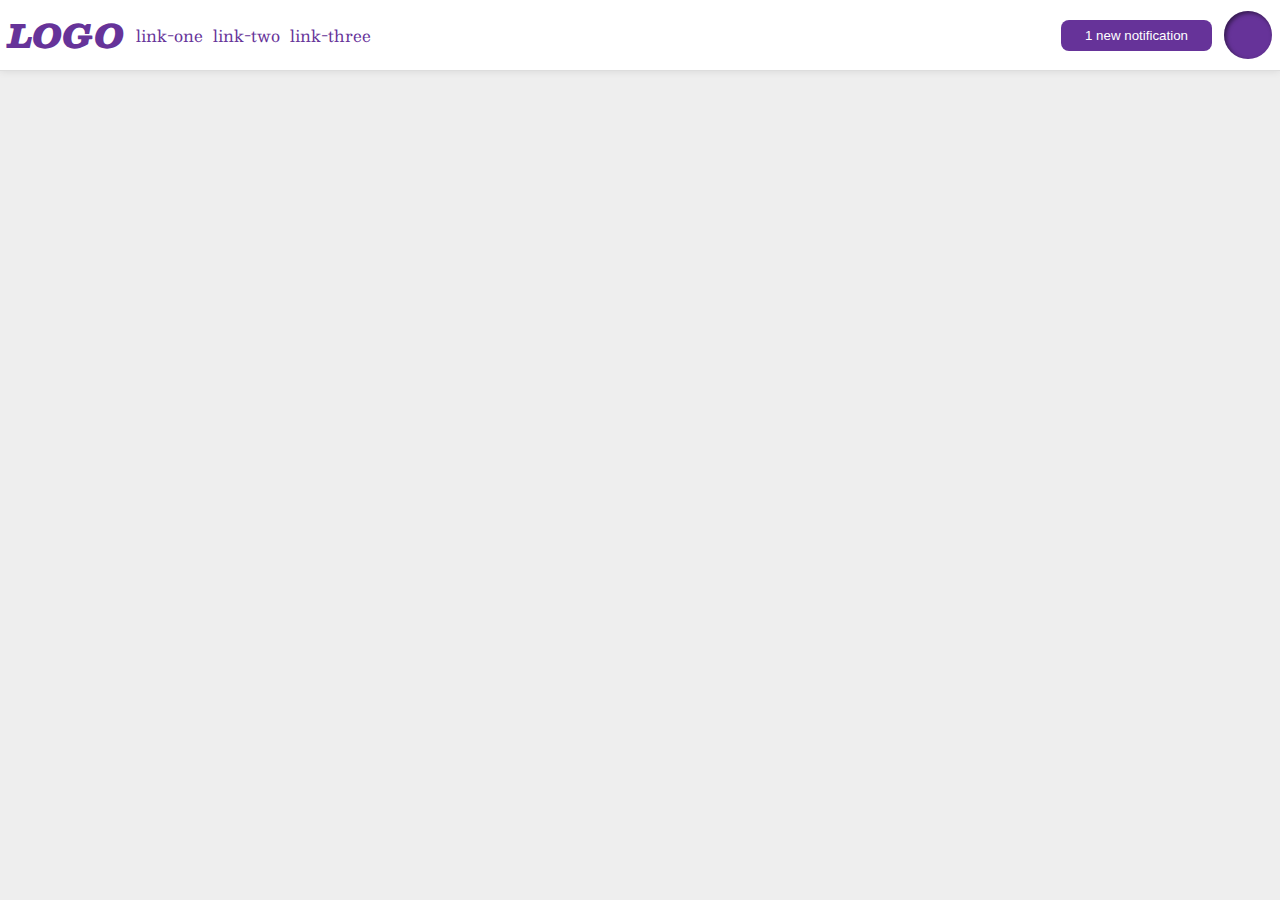
<file: flex/03-flex-header-2/index.html>
<!DOCTYPE html>
<html lang="en">
  <head>
    <meta charset="UTF-8">
    <meta http-equiv="X-UA-Compatible" content="IE=edge">
    <meta name="viewport" content="width=device-width, initial-scale=1.0">
    <title>Flex Header 2</title>
    <link rel="stylesheet" href="style.css">
  </head>
  <body>
    <div class="header">
      <div class="left">
        <div class="logo">
          LOGO
        </div>
        <ul class="links">
          <li><a href="google.com">link-one</a></li>
          <li><a href="google.com">link-two</a></li>
          <li><a href="google.com">link-three</a></li>
        </ul>
      </div>
      <div class="right">
        <button class="notifications">
          1 new notification
        </button>
        <div class="profile-image"></div>
      </div>
    </div>
  </body>
</html>
</file>
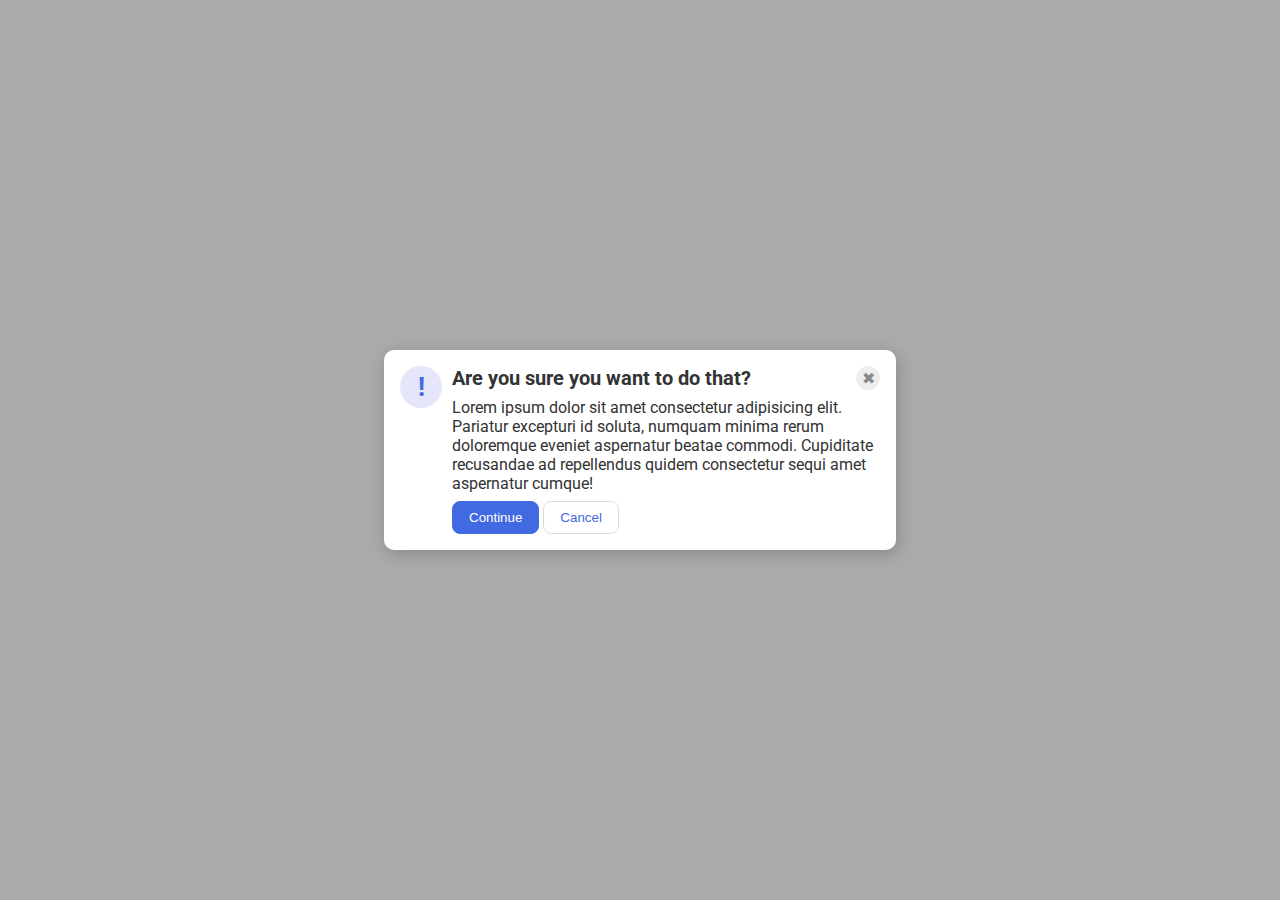
<file: flex/05-flex-modal/index.html>
<!DOCTYPE html>
<html lang="en">
  <head>
    <meta charset="UTF-8">
    <meta http-equiv="X-UA-Compatible" content="IE=edge">
    <meta name="viewport" content="width=device-width, initial-scale=1.0">
    <link rel="stylesheet" href="style.css">
    <title>Modal</title>
  </head>
  <body>
    <div class="modal">
      <div class="top">
        <div class="icon">!</div>
      </div>
      <div class="bottom">
        <div class="header">Are you sure you want to do that?</div>
        <button class="close-button">✖</button>
        <div class="text">Lorem ipsum dolor sit amet consectetur adipisicing elit. Pariatur excepturi id soluta, numquam minima rerum doloremque eveniet aspernatur beatae commodi. Cupiditate recusandae ad repellendus quidem consectetur sequi amet aspernatur cumque!</div>
        <div>
          <button class="continue">Continue</button>
          <button class="cancel">Cancel</button>
        </div>
      </div>
    </div>
  </body>
</html>
</file>
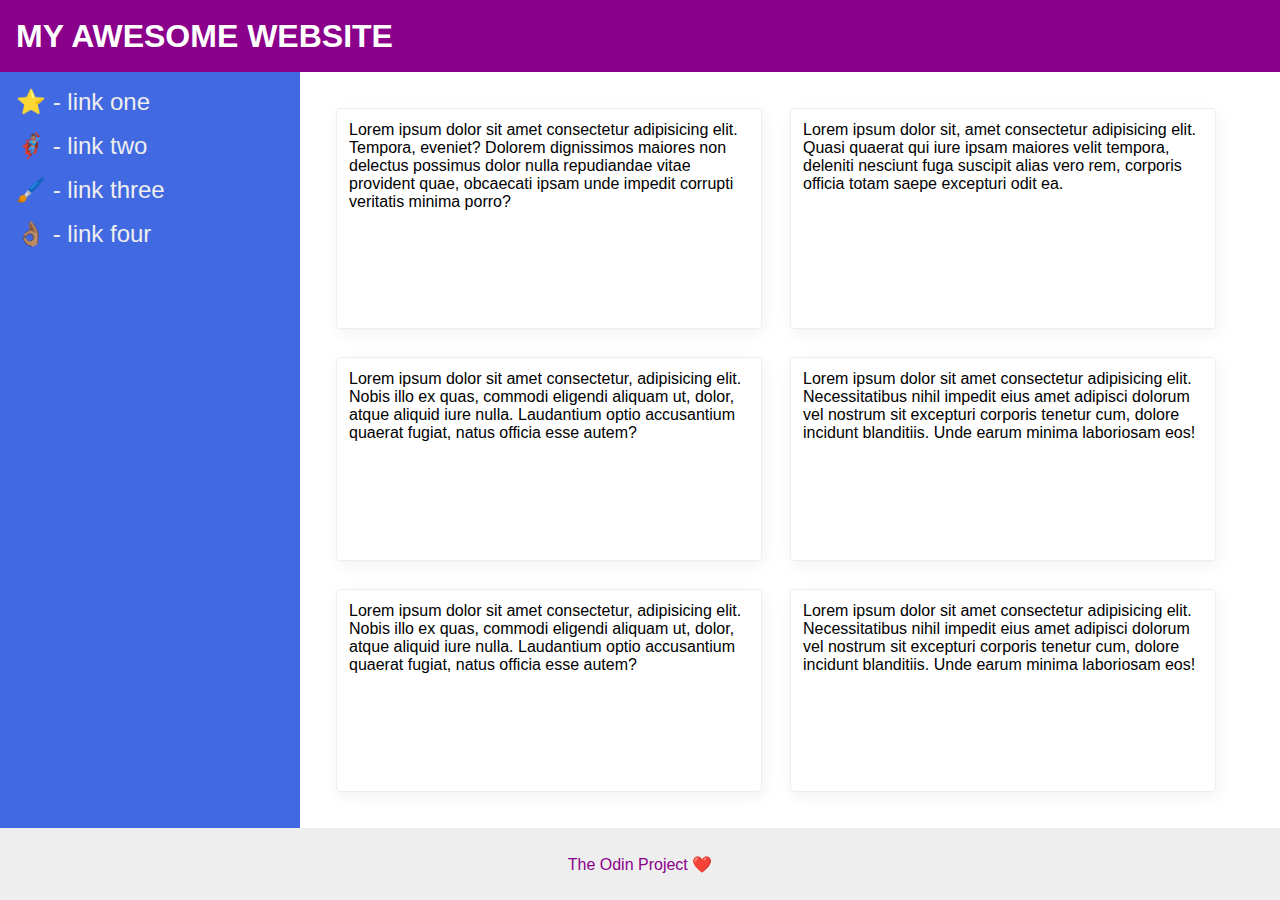
<file: flex/07-flex-layout-2/index.html>
<!DOCTYPE html>
<html lang="en">
  <head>
    <meta charset="UTF-8">
    <meta http-equiv="X-UA-Compatible" content="IE=edge">
    <meta name="viewport" content="width=device-width, initial-scale=1.0">
    <title>The Holy Grail</title>
    <link rel="stylesheet" href="style.css">
  </head>
  <body>
    <div class="header">
      MY AWESOME WEBSITE
    </div>
    
    <div class="content">
      <div class="sidebar">
        <ul>
          <li><a href="#">⭐ - link one</a></li>
          <li><a href="#">🦸🏽‍♂️ - link two</a></li>
          <li><a href="#">🖌️ - link three</a></li>
          <li><a href="#">👌🏽 - link four</a></li>
        </ul>
      </div>

      <div class="cards">
        <div class="card">Lorem ipsum dolor sit amet consectetur adipisicing elit. Tempora, eveniet? Dolorem dignissimos maiores non delectus possimus dolor nulla repudiandae vitae provident quae, obcaecati ipsam unde impedit corrupti veritatis minima porro?</div>
      <div class="card">Lorem ipsum dolor sit, amet consectetur adipisicing elit. Quasi quaerat qui iure ipsam maiores velit tempora, deleniti nesciunt fuga suscipit alias vero rem, corporis officia totam saepe excepturi odit ea.</div>
      <div class="card">Lorem ipsum dolor sit amet consectetur, adipisicing elit. Nobis illo ex quas, commodi eligendi aliquam ut, dolor, atque aliquid iure nulla. Laudantium optio accusantium quaerat fugiat, natus officia esse autem?</div>
      <div class="card">Lorem ipsum dolor sit amet consectetur adipisicing elit. Necessitatibus nihil impedit eius amet adipisci dolorum vel nostrum sit excepturi corporis tenetur cum, dolore incidunt blanditiis. Unde earum minima laboriosam eos!</div>
      <div class="card">Lorem ipsum dolor sit amet consectetur, adipisicing elit. Nobis illo ex quas, commodi eligendi aliquam ut, dolor, atque aliquid iure nulla. Laudantium optio accusantium quaerat fugiat, natus officia esse autem?</div>
      <div class="card">Lorem ipsum dolor sit amet consectetur adipisicing elit. Necessitatibus nihil impedit eius amet adipisci dolorum vel nostrum sit excepturi corporis tenetur cum, dolore incidunt blanditiis. Unde earum minima laboriosam eos!</div>
      </div>
    </div>
    
    <div class="footer">
      The Odin Project ❤️
    </div>
  </body>
</html>
</file>
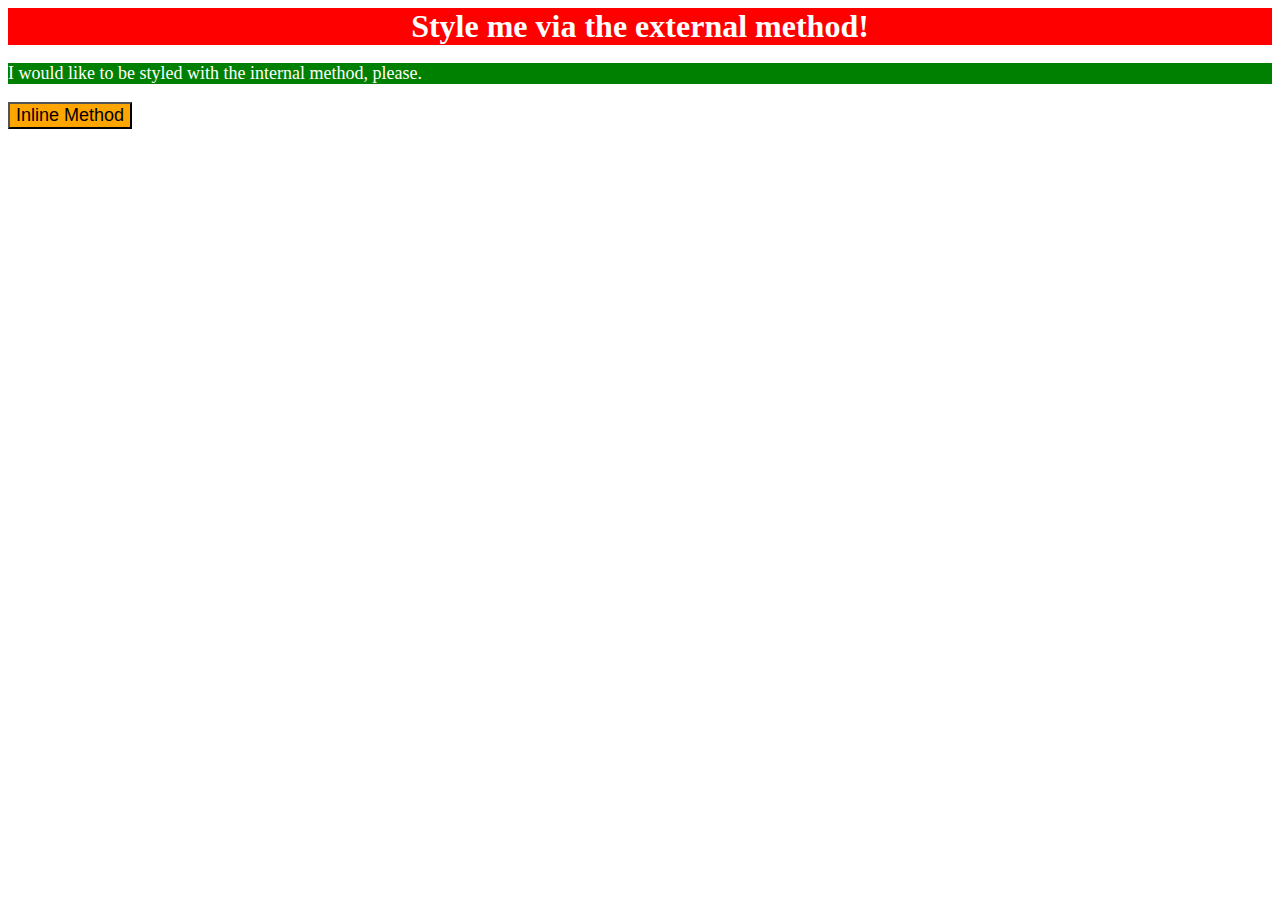
<file: foundations/01-css-methods/index.html>
<!DOCTYPE html>
<html lang="en">
  <head>
    <meta charset="UTF-8">
    <meta http-equiv="X-UA-Compatible" content="IE=edge">
    <meta name="viewport" content="width=device-width, initial-scale=1.0">
    <title>Methods for Adding CSS</title>
    <link rel="stylesheet" href="style.css">
    <style>
      p {
        background-color: green;
        color: white;
        font-size: 18px;
      }
    </style>
  </head>
  <body>
    <div >Style me via the external method!</div>
    <p>I would like to be styled with the internal method, please.</p>
    <button style="background-color: orange; font-size: 18px;">Inline Method</button>
  </body>
</html>
</file>
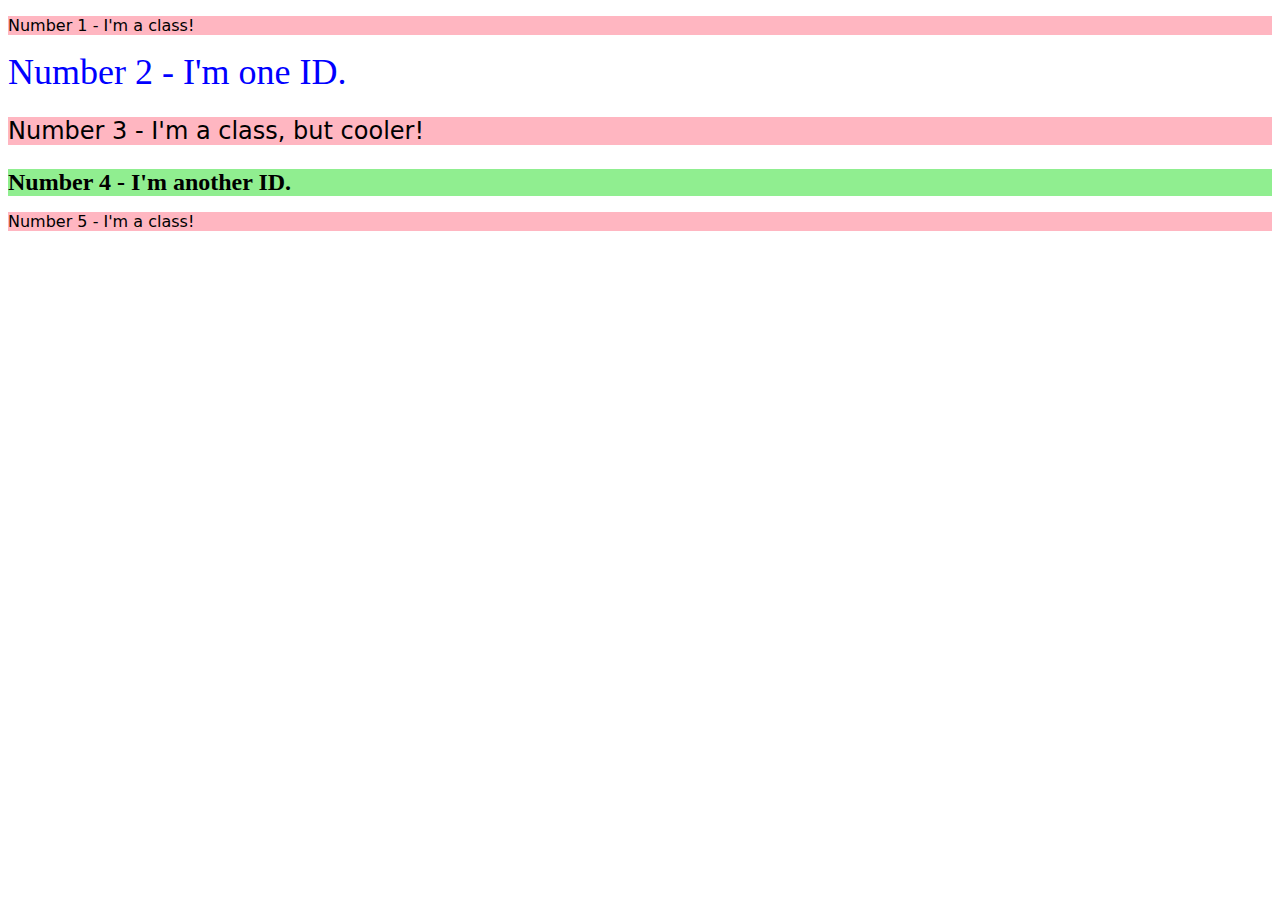
<file: foundations/02-class-id-selectors/index.html>
<!DOCTYPE html>
<html lang="en">
  <head>
    <meta charset="UTF-8">
    <meta http-equiv="X-UA-Compatible" content="IE=edge">
    <meta name="viewport" content="width=device-width, initial-scale=1.0">
    <title>Class and ID Selectors</title>
    <link rel="stylesheet" href="style.css">
  </head>
  <body>
    <p class="odd">Number 1 - I'm a class!</p>
    <div id="second">Number 2 - I'm one ID.</div>
    <p class="third odd">Number 3 - I'm a class, but cooler!</p>
    <div id="fourth">Number 4 - I'm another ID.</div>
    <p class="odd">Number 5 - I'm a class!</p>
  </body>
</html>
</file>
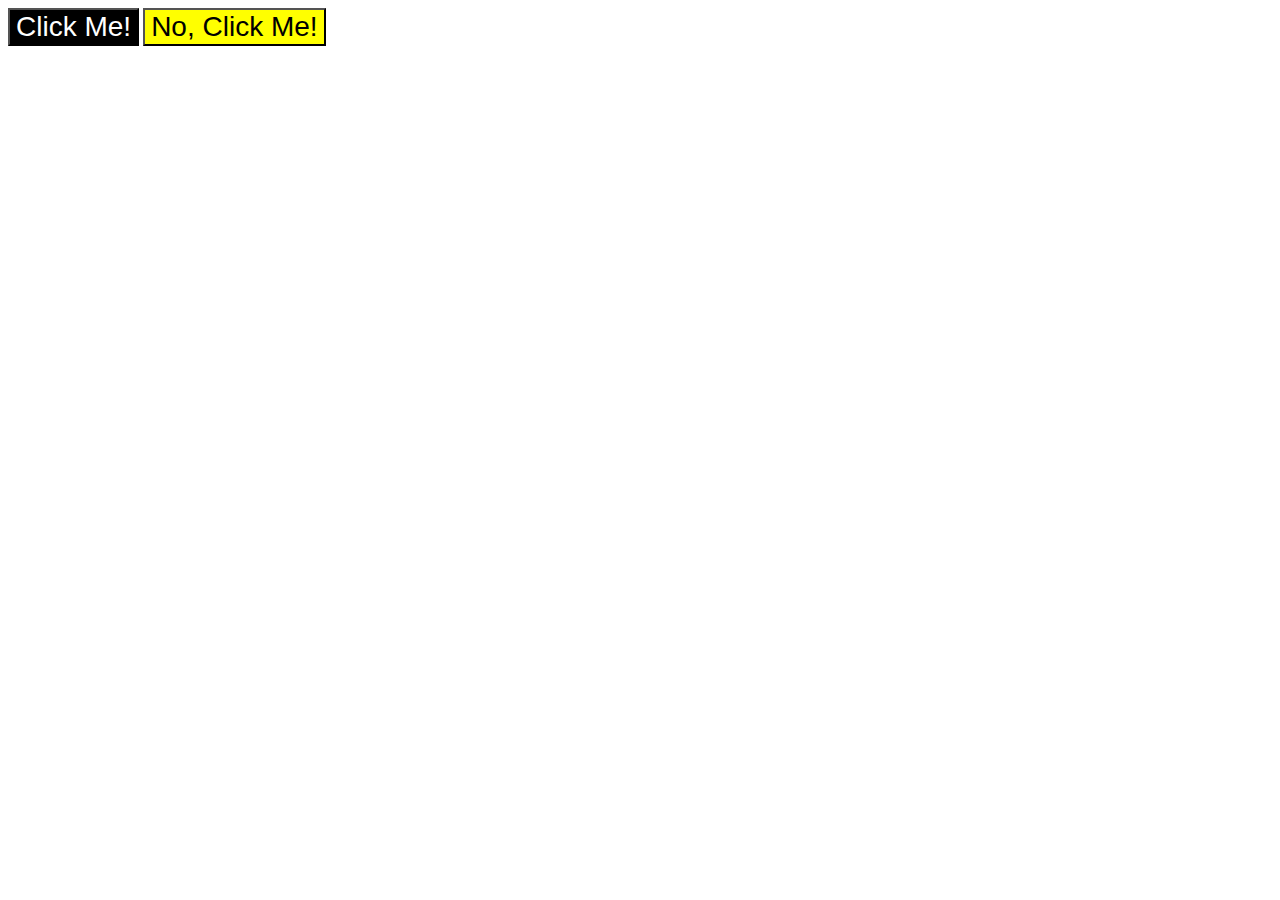
<file: foundations/03-grouping-selectors/index.html>
<!DOCTYPE html>
<html lang="en">
  <head>
    <meta charset="UTF-8">
    <meta http-equiv="X-UA-Compatible" content="IE=edge">
    <meta name="viewport" content="width=device-width, initial-scale=1.0">
    <title>Grouping Selectors</title>
    <link rel="stylesheet" href="style.css">
  </head>
  <body>
    <button class="button1">Click Me!</button>
    <button class="button2">No, Click Me!</button>
  </body>
</html>
</file>
<file: flex/03-flex-header-2/style.css>
/* this is some magical font-importing.  
you'll learn about it later. */
@import url('https://fonts.googleapis.com/css2?family=Besley:ital,wght@0,400;1,900&display=swap');

body {
  margin: 0;
  background: #eee;
  font-family: Besley, serif;
}

.header {
  background: white;
  border-bottom: 1px solid #ddd;
  box-shadow: 0 0 8px rgba(0,0,0,.1);
  display: flex;
  padding: 8px;
  justify-content: space-between;
}

.profile-image {
  background: rebeccapurple;
  box-shadow: inset 2px 2px 4px rgba(0,0,0,.5);
  border-radius: 50%;
  width: 48px;
  height: 48px;
}

.logo {
  color: rebeccapurple;
  font-size: 32px;
  font-weight: 900;
  font-style: italic;
}

button {
  border: none;
  border-radius: 8px;
  background: rebeccapurple;
  color: white;
  padding: 8px 24px;
}

a {
  /* this removes the line under our links */
  text-decoration: none;
  color: rebeccapurple;
}

ul {
  list-style-type: none;
  display: flex;
  gap: 10px;
  padding: 0px;
  margin: 0;

}

.left,
.right {
  display: flex;
  align-items: center;
}

.right,
.left {
  gap: 12px;
}
</file>
<file: flex/05-flex-modal/style.css>
@import url('https://fonts.googleapis.com/css2?family=Roboto:wght@400;700&display=swap');

html, body {
  height: 100%;
}

body {
  font-family: Roboto, sans-serif;
  margin: 0;
  background: #aaa;
  color: #333;
  /* I'll give you this one for free lol */
  display: flex;
  align-items: center;
  justify-content: center;
}

.modal {
  background: white;
  width: 480px;
  border-radius: 10px;
  box-shadow: 2px 4px 16px rgba(0,0,0,.2);
  display: flex;
  padding: 16px;
  gap: 10px;
}

.icon {
  color: royalblue;
  font-size: 26px;
  font-weight: 700;
  background: lavender;
  width: 42px;
  height: 42px;
  border-radius: 50%;
  display: flex;
  align-items: center;
  justify-content: center;
  flex-shrink: 0;
}

.close-button {
  background: #eee;
  border-radius: 50%;
  color: #888;
  font-weight: 400;
  font-size: 16px;
  height: 24px;
  width: 24px;
  display: flex;
  align-items: center;
  justify-content: center;
  border: 1px solid #eee;
  padding: 0;
}

button {
  cursor: pointer;
  padding: 8px 16px;
  border-radius: 8px;
}

button.continue {
  background: royalblue;
  border: 1px solid royalblue;
  color: white;
}

button.cancel {
  background: white;
  border: 1px solid #ddd;
  color: royalblue;
}

.header {
  font-weight: bold;
  font-size: 20px;
}

.bottom {
  display: flex;
  flex-wrap: wrap;
  gap: 8px;
  justify-content: space-between;
}
</file>
<file: flex/07-flex-layout-2/style.css>
body {
  font-family: -apple-system, BlinkMacSystemFont, 'Segoe UI', Roboto, Oxygen, Ubuntu, Cantarell, 'Open Sans', 'Helvetica Neue', sans-serif;
  margin: 0;
  min-height: 100vh;
  display: flex;
  flex-direction: column;
}

.header {
  height: 72px;
  background: darkmagenta;
  color: white;
}

.footer {
  height: 72px;
  background: #eee;
  color: darkmagenta;
}

.sidebar {
  width: 300px;
  background: royalblue;
  box-sizing: border-box;
}

.card {
  border: 1px solid #eee;
  box-shadow: 2px 4px 16px rgba(0,0,0,.06);
  border-radius: 4px;
}

.header,
.footer,
.content {
  display: flex;
}

.header {
  align-items: center;
  padding-left: 16px;
  font-weight: 900;
  font-size: 32px;
}

.footer {
  justify-content: center;
  align-items: center;
}

.content {
  flex: auto;
}

ul {
  display: flex;
  flex-direction: column;
  gap: 16px;
  list-style: none;
  margin: 0;
  padding-left: 16px;
  padding-top: 16px;
}

a {
  font-size: 24px;
  text-decoration: none;
  color: #eee;
}

.sidebar {
  flex-shrink: 0;
}

.cards {
  display: flex;
  flex-wrap: wrap;
  padding: 36px;
  gap: 28px;
}

.card {
  flex: 1 1 400px;
  max-width: 400px;
  max-height: 400px;
  padding: 12px;
}
</file>
<file: foundations/01-css-methods/style.css>
div {
    background-color: red;
    color: white;
    font-size: 32px;
    text-align: center;
    font-weight: bold;
}
</file>
<file: foundations/02-class-id-selectors/style.css>
.odd {
    background-color: #ffb6c1;
    font-family: Verdana, "DejaVu Sans", sans-serif;
}

#second {
    color: #0000ff;
    font-size: 36px;
}

.third {
    font-size: 24px;
}

#fourth {
    background-color: #90EE90;
    font-size: 24px;
    font-weight: bold;
}
</file>
<file: foundations/03-grouping-selectors/style.css>
.button1 {
    color: #ffffff;
    background-color: #000000;
}

.button2 {
    background-color: rgb(255, 255, 0);
}

.button1,
.button2 {
    font-size: 28px;
    font-family: Helvetica, 'Times New Roman', sans-serif;
}
</file>
